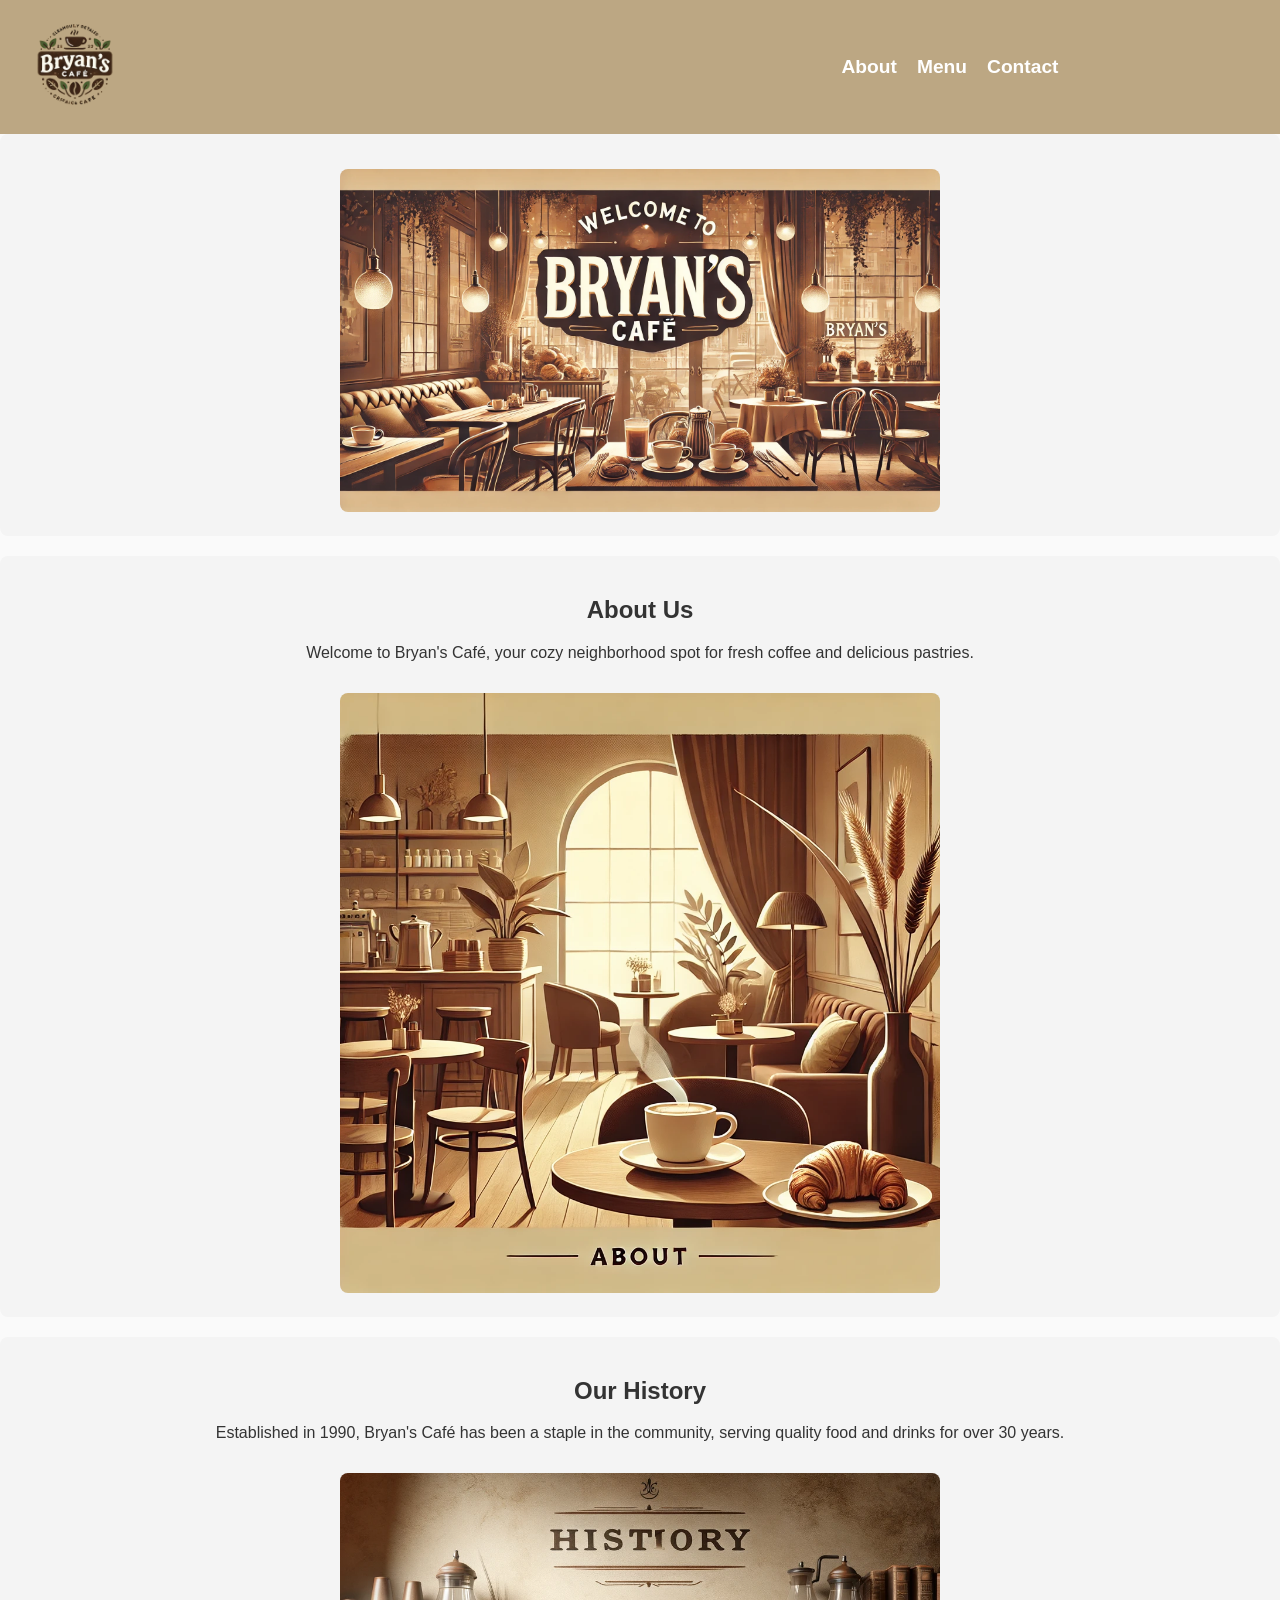
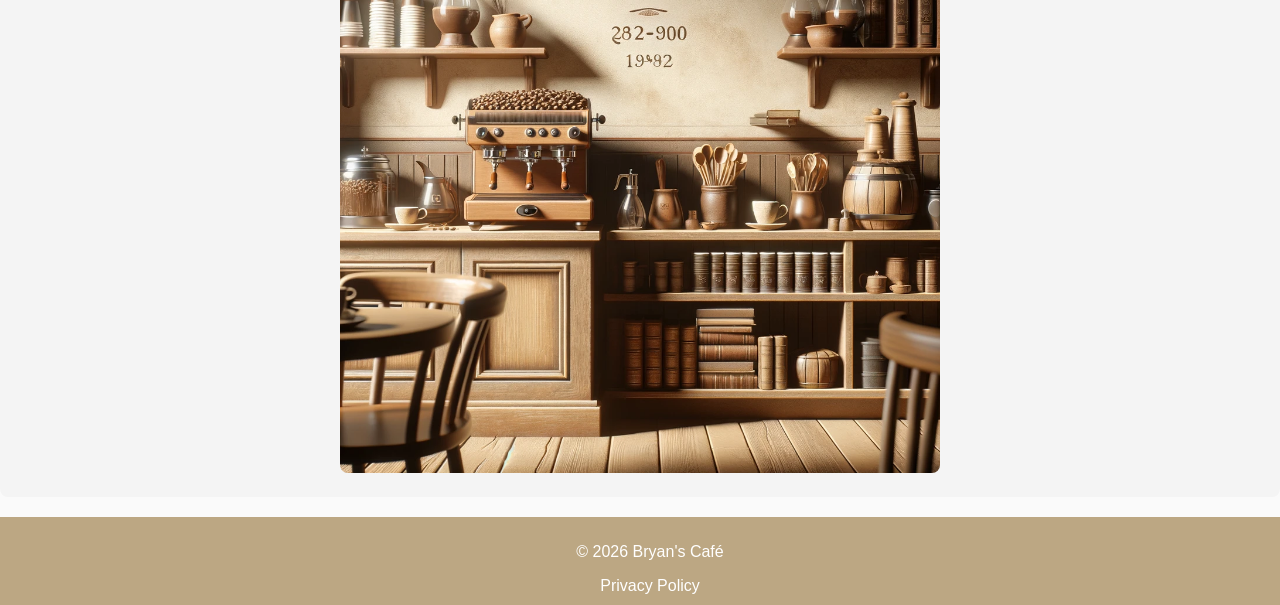
<file: index.html>
<!DOCTYPE html>
<html lang="en">
<head>
    <meta charset="UTF-8">
    <meta name="viewport" content="width=device-width, initial-scale=1.0">
    <title>About - Bryan's Café</title>
    <link rel="stylesheet" href="style.css">
</head>
<body>
    <div class="wrapper">
        <header>
            <div class="header-content">
                <div class="logo-container">
                    <img src="jpg/logo.png" alt="Bryan's Café Logo" class="logo">
                </div>
                <nav class="nav-links">
                    <ul>
                        <li><a href="index.html">About</a></li>
                        <li><a href="menu.html">Menu</a></li>
                        <li><a href="Contact.html">Contact</a></li>
                    </ul>
                </nav>
            </div>
        </header>
        <main id="aboutContent">
            <!-- Static content for About Page -->
            <section id="banner">
                <img src="jpg/banner.jpg" alt="Banner for Bryan's Café">
            </section>
            <section id="about-section">
                <h2>About Us</h2>
                <p>Welcome to Bryan's Café, your cozy neighborhood spot for fresh coffee and delicious pastries.</p>
                <img src="jpg/about_image.jpg" alt="About Bryan's Café">
            </section>
            <section id="history-section">
                <h2>Our History</h2>
                <p>Established in 1990, Bryan's Café has been a staple in the community, serving quality food and drinks for over 30 years.</p>
                <img src="jpg/history_image.jpg" alt="History of Bryan's Café">
            </section>
        </main>
        <div class="push"></div> <!-- Spacer to push footer down -->
    </div>
    <footer>
        <p>&copy; <script>document.write(new Date().getFullYear());</script> Bryan's Café</p>
        <a href="PrivacyPolicy.html" target="_blank">Privacy Policy</a>
    </footer>
</body>
</html>
</file>
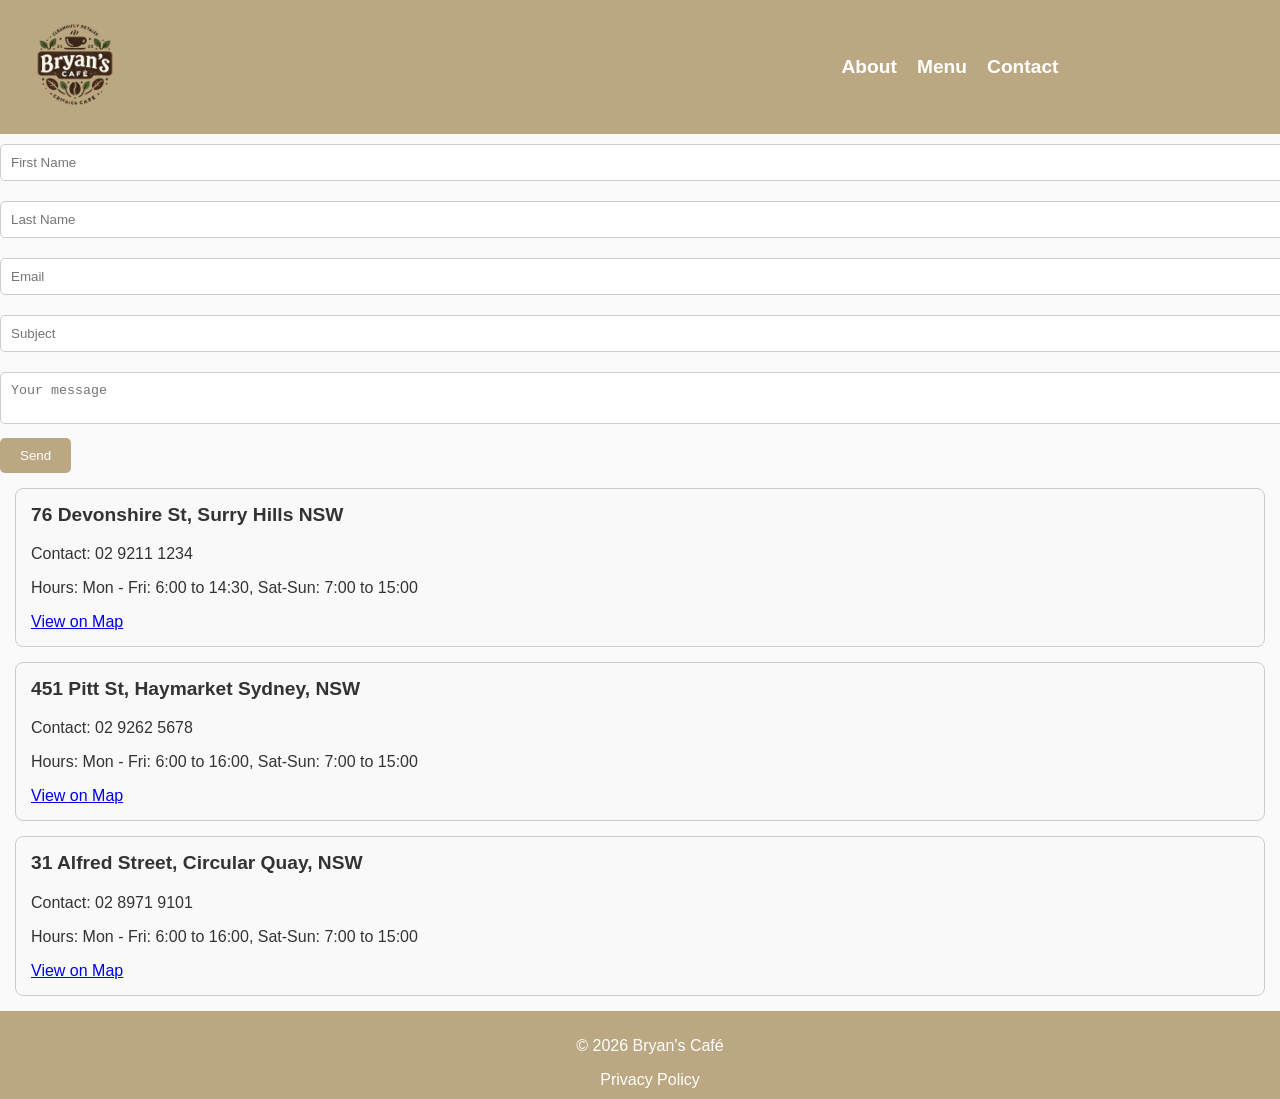
<file: Contact.html>
<!DOCTYPE html>
<html lang="en">
<head>
    <meta charset="UTF-8">
    <meta name="viewport" content="width=device-width, initial-scale=1.0">
    <title>Contact - Bryan's Café</title>
    <link rel="stylesheet" href="style.css">
</head>
<body>
    <div class="wrapper">
        <header>
            <div class="header-content">
                <div class="logo-container">
                    <img src="jpg/logo.png" alt="Bryan's Café Logo" class="logo">
                </div>
                <nav class="nav-links">
                    <ul>
                        <li><a href="index.html">About</a></li>
                        <li><a href="menu.html">Menu</a></li>
                        <li><a href="Contact.html">Contact</a></li>
                    </ul>
                </nav>
            </div>
        </header>
        <main>
            <section id="contactFormSection">
                <!-- O formulário será carregado aqui dinamicamente -->
            </section>
            <section id="branchInfo">
                <!-- As informações das filiais serão carregadas aqui dinamicamente -->
            </section>
        </main>
        <div class="push"></div>
    </div>
    <footer>
        <p>&copy; <script>document.write(new Date().getFullYear());</script> Bryan's Café</p>
        <a href="PrivacyPolicy.html" target="_blank">Privacy Policy</a>
    </footer>
    <script src="dataLoader.js"></script>
</body>
</html>
</file>
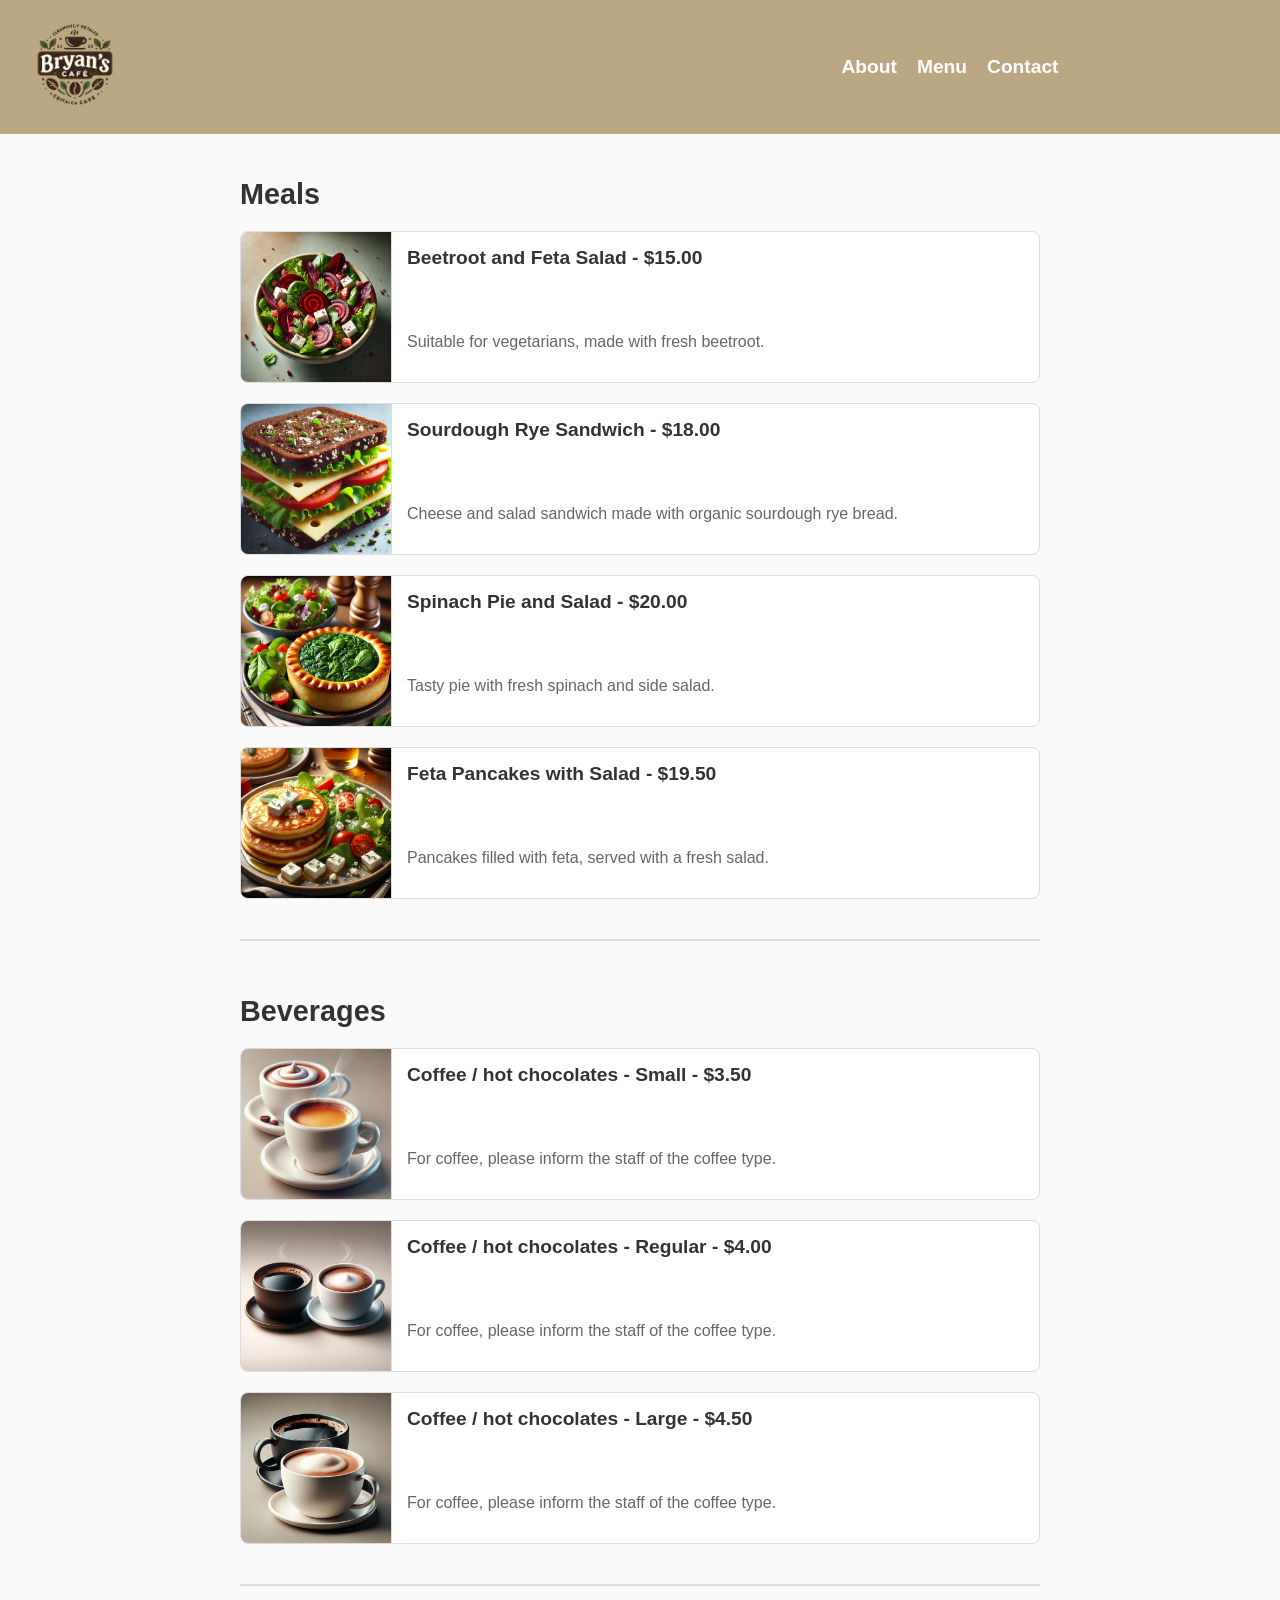
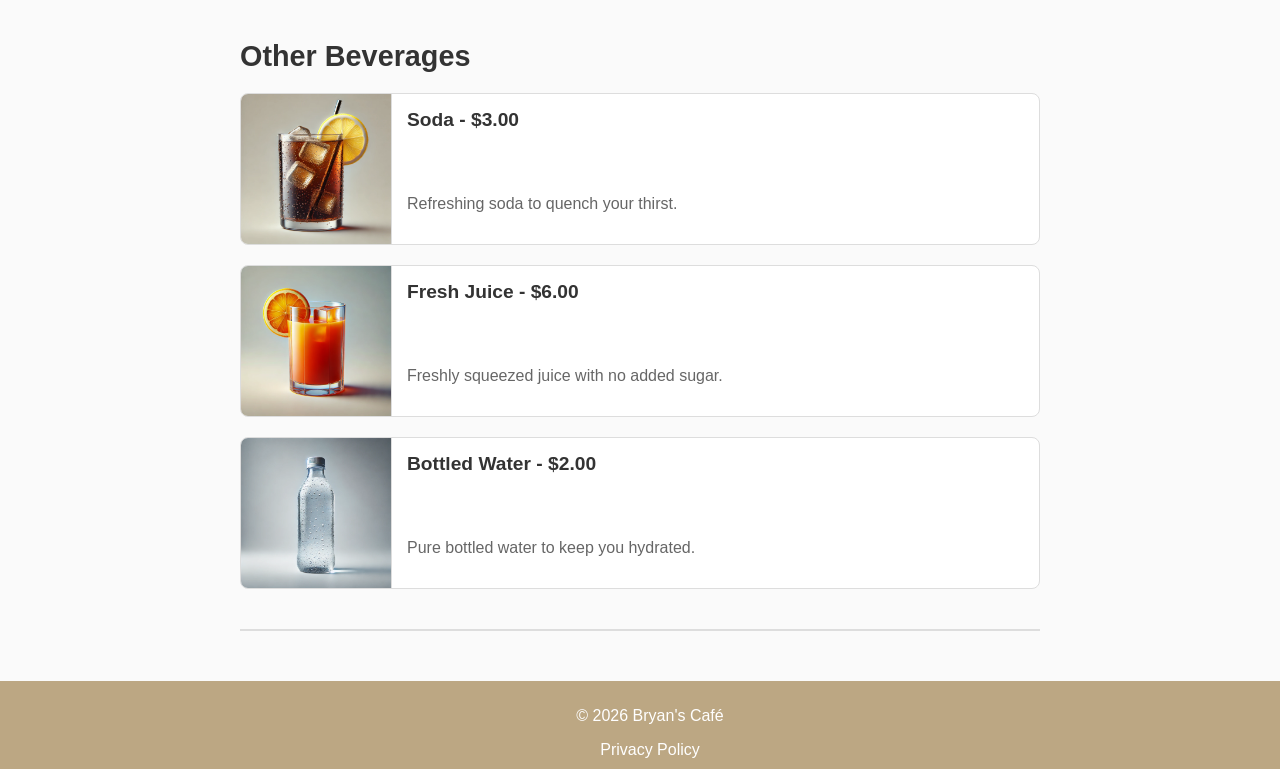
<file: menu.html>
<!DOCTYPE html>
<html lang="en">
<head>
    <meta charset="UTF-8">
    <meta name="viewport" content="width=device-width, initial-scale=1.0">
    <title>Menu - Bryan's Café</title>
    <link rel="stylesheet" href="style.css">
</head>
<body>
    <div class="wrapper">
        <header>
            <div class="header-content">
                <div class="logo-container">
                    <img src="jpg/logo.png" alt="Bryan's Café Logo" class="logo">
                </div>
                <nav class="nav-links">
                    <ul>
                        <li><a href="index.html">About</a></li>
                        <li><a href="menu.html">Menu</a></li>
                        <li><a href="Contact.html">Contact</a></li>
                    </ul>
                </nav>
            </div>
        </header>
        <main id="menuItems">
            <!-- Menu items will be dynamically loaded here using JavaScript -->
        </main>
        <div class="push"></div> <!-- Spacer to push footer down -->
    </div>
    <footer>
        <p>&copy; <script>document.write(new Date().getFullYear());</script> Bryan's Café</p>
        <a href="PrivacyPolicy.html" target="_blank">Privacy Policy</a>
    </footer>
    <script src="dataLoader.js"></script>
</body>
</html>
</file>
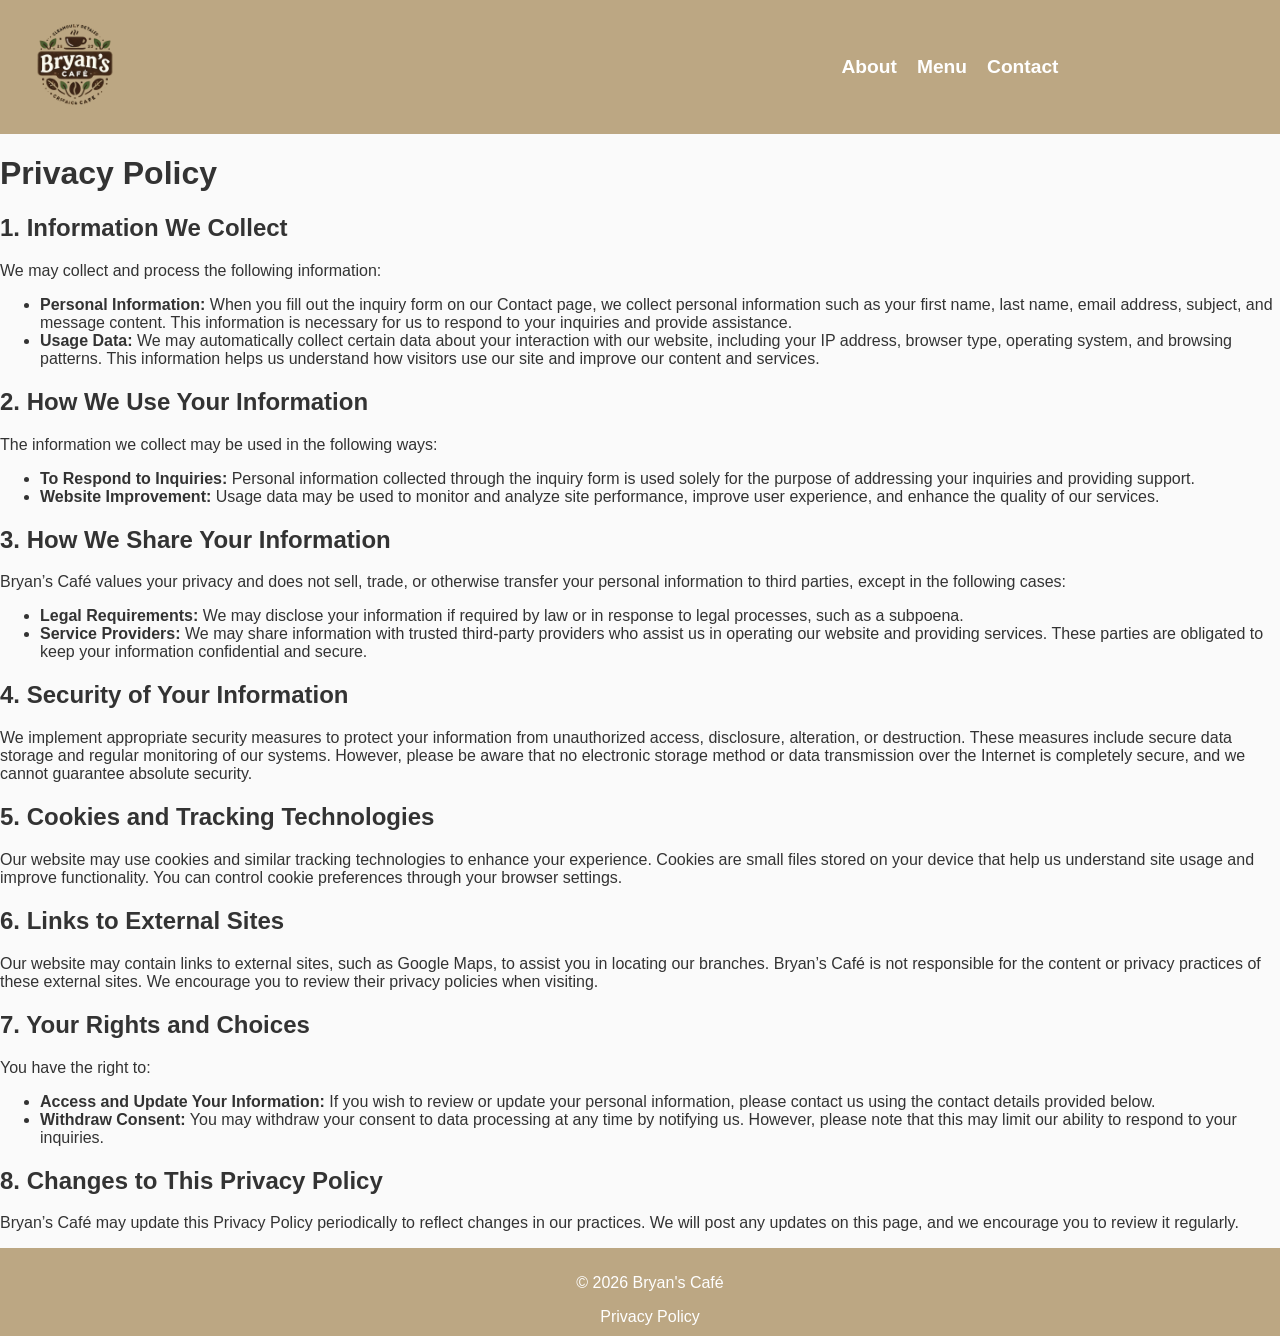
<file: PrivacyPolicy.html>
<!DOCTYPE html>
<html lang="en">
<head>
    <meta charset="UTF-8">
    <meta name="viewport" content="width=device-width, initial-scale=1.0">
    <title>Privacy Policy - Bryan's Café</title>
    <link rel="stylesheet" href="style.css">
</head>
<body>
    <div class="wrapper">
        <header>
            <div class="header-content">
                <div class="logo-container">
                    <img src="jpg/logo.png" alt="Bryan's Café Logo" class="logo">
                </div>
                <nav class="nav-links">
                    <ul>
                        <li><a href="index.html">About</a></li>
                        <li><a href="menu.html">Menu</a></li>
                        <li><a href="Contact.html">Contact</a></li>
                    </ul>
                </nav>
            </div>
        </header>
        <main class="privacy-policy-content">
            <h1>Privacy Policy</h1>

            <h2>1. Information We Collect</h2>
            <p>We may collect and process the following information:</p>
            <ul>
                <li><strong>Personal Information:</strong> When you fill out the inquiry form on our Contact page, we collect personal information such as your first name, last name, email address, subject, and message content. This information is necessary for us to respond to your inquiries and provide assistance.</li>
                <li><strong>Usage Data:</strong> We may automatically collect certain data about your interaction with our website, including your IP address, browser type, operating system, and browsing patterns. This information helps us understand how visitors use our site and improve our content and services.</li>
            </ul>

            <h2>2. How We Use Your Information</h2>
            <p>The information we collect may be used in the following ways:</p>
            <ul>
                <li><strong>To Respond to Inquiries:</strong> Personal information collected through the inquiry form is used solely for the purpose of addressing your inquiries and providing support.</li>
                <li><strong>Website Improvement:</strong> Usage data may be used to monitor and analyze site performance, improve user experience, and enhance the quality of our services.</li>
            </ul>

            <h2>3. How We Share Your Information</h2>
            <p>Bryan’s Café values your privacy and does not sell, trade, or otherwise transfer your personal information to third parties, except in the following cases:</p>
            <ul>
                <li><strong>Legal Requirements:</strong> We may disclose your information if required by law or in response to legal processes, such as a subpoena.</li>
                <li><strong>Service Providers:</strong> We may share information with trusted third-party providers who assist us in operating our website and providing services. These parties are obligated to keep your information confidential and secure.</li>
            </ul>

            <h2>4. Security of Your Information</h2>
            <p>We implement appropriate security measures to protect your information from unauthorized access, disclosure, alteration, or destruction. These measures include secure data storage and regular monitoring of our systems. However, please be aware that no electronic storage method or data transmission over the Internet is completely secure, and we cannot guarantee absolute security.</p>

            <h2>5. Cookies and Tracking Technologies</h2>
            <p>Our website may use cookies and similar tracking technologies to enhance your experience. Cookies are small files stored on your device that help us understand site usage and improve functionality. You can control cookie preferences through your browser settings.</p>

            <h2>6. Links to External Sites</h2>
            <p>Our website may contain links to external sites, such as Google Maps, to assist you in locating our branches. Bryan’s Café is not responsible for the content or privacy practices of these external sites. We encourage you to review their privacy policies when visiting.</p>

            <h2>7. Your Rights and Choices</h2>
            <p>You have the right to:</p>
            <ul>
                <li><strong>Access and Update Your Information:</strong> If you wish to review or update your personal information, please contact us using the contact details provided below.</li>
                <li><strong>Withdraw Consent:</strong> You may withdraw your consent to data processing at any time by notifying us. However, please note that this may limit our ability to respond to your inquiries.</li>
            </ul>

            <h2>8. Changes to This Privacy Policy</h2>
            <p>Bryan’s Café may update this Privacy Policy periodically to reflect changes in our practices. We will post any updates on this page, and we encourage you to review it regularly.</p>

        </main>
        <footer>
            <p>&copy; <script>document.write(new Date().getFullYear());</script> Bryan's Café</p>
            <a href="PrivacyPolicy.html" target="_blank">Privacy Policy</a>
        </footer>
    </div>
</body>
</html>
</file>
<file: style.css>
/* General Resets and Base Styles */
html, body {
    height: 100%;
    margin: 0;
    padding: 0;
    font-family: Arial, sans-serif;
    background-color: #fafafa;
    color: #333;
}

/* Wrapper for Sticky Footer */
.wrapper {
    min-height: 100vh;
    display: flex;
    flex-direction: column;
    justify-content: space-between;
}

.push {
    flex-grow: 1;
}

/* Header Styling */
header {
    background-color: #BCA783;
    color: #fff;
    padding: 10px 20px;
}

.header-content {
    display: flex;
    align-items: center;
    justify-content: space-between;
}

.logo-container {
    flex: 1;
}

header .logo {
    height: 110px;
}

/* Espaçamento e tamanho de fonte responsivos entre os links de navegação */
.nav-links {
    flex: 1;
    display: flex;
    justify-content: center;
    gap: 20px; /* Espaçamento padrão para telas pequenas */
}

header ul {
    list-style: none;
    display: flex;
    gap: 20px;
    margin: 0;
    padding: 0;
    font-size: 1em; /* Tamanho padrão para dispositivos móveis */
}

header ul li a {
    color: #fff;
    text-decoration: none;
    font-weight: bold;
}

header ul li a:hover {
    color: #402A18;
}

/* Media Queries para responsividade de espaçamento e tamanho de fonte */
@media (min-width: 768px) {
    .nav-links {
        gap: 50px; /* Espaçamento para tablets */
    }
    header ul {
        font-size: 1.1em; /* Aumenta o tamanho da fonte em tablets */
    }
}

@media (min-width: 1024px) {
    .nav-links {
        gap: 100px; /* Espaçamento para desktops */
    }
    header ul {
        font-size: 1.2em; /* Aumenta o tamanho da fonte em desktops */
    }
}

@media (min-width: 1440px) {
    .nav-links {
        gap: 150px; /* Espaçamento para telas maiores */
    }
    header ul {
        font-size: 1.3em; /* Aumenta o tamanho da fonte em telas maiores */
    }
}

/* Footer Styling */
footer {
    background-color: #BCA783;
    color: #fff;
    text-align: center;
    padding: 10px;
    width: 100%;
    position: relative;
    bottom: 0;
}

footer a {
    color: #fff;
    text-decoration: none;
}

/* Banner Image Styling */
#banner img {
    width: 100%;
    max-height: none;
    object-fit: cover;
    border-radius: 0;
}

/* About Page */
#aboutContent section {
    margin-bottom: 20px;
    padding: 20px;
    background-color: #f4f4f4;
    border-radius: 8px;
    text-align: center;
}

#aboutContent img {
    width: 100%;
    max-width: 600px;
    height: auto;
    border-radius: 8px;
    margin-top: 15px;
}

/* Menu Page */
#menuItems {
    display: flex;
    flex-direction: column;
    align-items: center;
    padding: 20px;
}

.menu-category {
    width: 100%;
    max-width: 800px;
    margin-bottom: 30px;
    border-bottom: 2px solid #ddd;
    padding-bottom: 20px;
}

.menu-category h2 {
    font-size: 1.8em;
    color: #333;
    margin-bottom: 20px;
}

.menu-item {
    display: flex;
    margin-bottom: 20px;
    border: 1px solid #ddd;
    border-radius: 8px;
    overflow: hidden;
    background-color: #fff;
}

.menu-item img {
    width: 150px;
    height: 150px;
    object-fit: cover;
    border-right: 1px solid #ddd;
}

.item-details {
    padding: 15px;
    display: flex;
    flex-direction: column;
    justify-content: space-between;
}

.item-details h3 {
    margin: 0;
    color: #333;
    font-size: 1.2em;
}

.item-details p {
    margin-top: 10px;
    color: #666;
}

/* Contact Page */
#branchInfo .branch {
    padding: 15px;
    margin: 15px;
    border: 1px solid #ccc;
    border-radius: 8px;
    background-color: #f9f9f9;
}

#branchInfo .branch h3 {
    margin-top: 0;
    color: #333;
    font-size: 1.2em;
}

#contactForm input, #contactForm textarea {
    width: 100%;
    padding: 10px;
    margin: 10px 0;
    border-radius: 5px;
    border: 1px solid #ccc;
}

#contactForm button {
    padding: 10px 20px;
    background-color: #BCA783;
    color: #fff;
    border: none;
    border-radius: 5px;
    cursor: pointer;
}

#contactForm button:hover {
    background-color: #3e2525;
}

#messageSent {
    color: green;
    font-weight: bold;
    margin-top: 10px;
}
</file>
